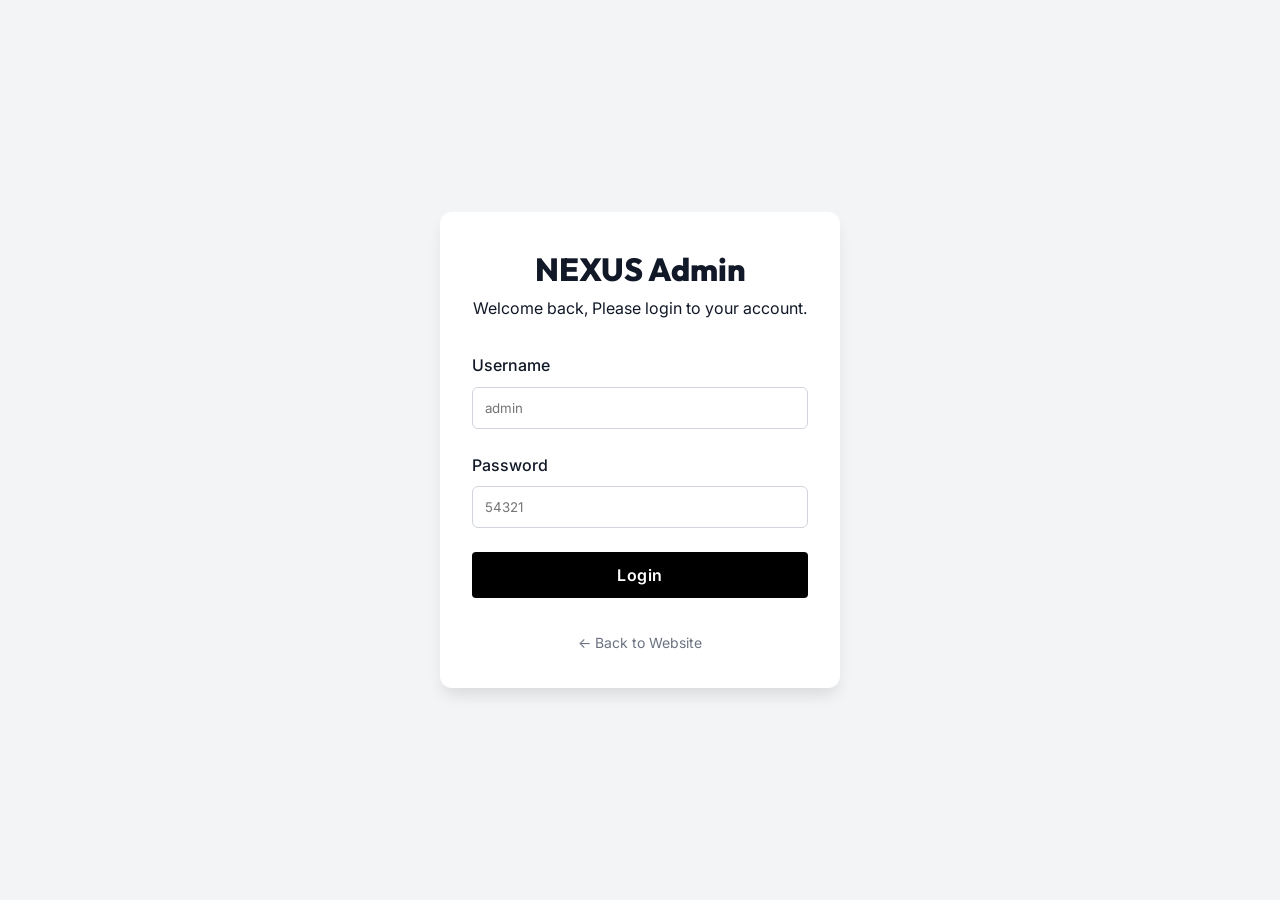
<file: admin.html>
<!DOCTYPE html>
<html lang="en">
<head>
    <meta charset="UTF-8">
    <meta name="viewport" content="width=device-width, initial-scale=1.0">
    <title>NEXUS Admin Panel</title>
    <link href="https://fonts.googleapis.com/css2?family=Outfit:wght@300;400;600;800&family=Inter:wght@400;500;700&display=swap" rel="stylesheet">
    <link rel="stylesheet" href="css/style.css">
    <style>
        body { background-color: #f3f4f6; color: #111827; margin: 0; padding: 0; }
        .admin-login-wrapper {
            display: flex; justify-content: center; align-items: center; height: 100vh;
        }
        .admin-login-card {
            background: #fff; padding: 2rem; border-radius: 12px; box-shadow: 0 10px 15px -3px rgba(0, 0, 0, 0.1); width: 100%; max-width: 400px;
        }
        .admin-header {
            text-align: center; margin-bottom: 2rem;
        }
        .admin-header h1 { font-family: 'Outfit', sans-serif; font-weight: 800; font-size: 2rem; }
        .error-msg { color: #dc2626; font-size: 0.875rem; margin-top: 1rem; display: none; }
        .dashboard-container { display: none; }
        .sidebar { width: 250px; background: #111827; color: white; height: 100vh; position: fixed; left: 0; top: 0; padding: 2rem 1rem; }
        .sidebar-logo { font-size: 1.5rem; font-weight: 800; font-family: 'Outfit', sans-serif; text-align: center; letter-spacing: 2px; margin-bottom: 3rem; color: #fff; }
        .sidebar-nav a { display: block; padding: 1rem; color: #9ca3af; text-decoration: none; border-radius: 8px; margin-bottom: 0.5rem; transition: 0.3s; font-weight: 500; }
        .sidebar-nav a:hover, .sidebar-nav a.active { background: #374151; color: white; cursor: pointer; }
        .main-content { margin-left: 250px; padding: 2rem; }
        .topbar { display: flex; justify-content: space-between; align-items: center; border-bottom: 1px solid #e5e7eb; padding-bottom: 1rem; margin-bottom: 2rem; }
        .section-view { display: none; }
        .section-view.active { display: block; }
        table { width: 100%; border-collapse: collapse; margin-top: 1rem; background: white; border-radius: 8px; overflow: hidden; box-shadow: 0 4px 6px -1px rgba(0,0,0,0.1); }
        th, td { padding: 1rem; text-align: left; border-bottom: 1px solid #e5e7eb; }
        th { background: #f9fafb; font-weight: 600; color: #4b5563; }
        .action-btn { background: #dc2626; color: white; border: none; padding: 0.5rem 1rem; border-radius: 6px; cursor: pointer; }
        .action-btn.edit { background: #3b82f6; margin-right: 0.5rem; }
        .add-product-form { background: white; padding: 2rem; border-radius: 8px; box-shadow: 0 4px 6px -1px rgba(0,0,0,0.1); max-width: 600px; }
        .form-group label { display: block; margin-bottom: 0.5rem; font-weight: 500; }
        .form-group input, .form-group textarea { width: 100%; padding: 0.75rem; border: 1px solid #d1d5db; border-radius: 6px; margin-bottom: 1.5rem; font-family: 'Inter', sans-serif; }
    </style>
</head>
<body>

    <!-- Login Auth View -->
    <div class="admin-login-wrapper" id="login-view">
        <div class="admin-login-card">
            <div class="admin-header">
                <h1>NEXUS Admin</h1>
                <p>Welcome back, Please login to your account.</p>
            </div>
            <form id="admin-login-form">
                <div class="form-group">
                    <label>Username</label>
                    <input type="text" id="admin-user" required placeholder="admin">
                </div>
                <div class="form-group">
                    <label>Password</label>
                    <input type="password" id="admin-pass" required placeholder="54321">
                </div>
                <button type="submit" class="btn btn-primary btn-full">Login</button>
                <div class="error-msg" id="login-error">Invalid Username or Password.</div>
            </form>
            <div style="text-align: center; margin-top: 2rem;">
                <a href="index.html" style="color: #6b7280; text-decoration: none; font-size: 0.875rem;">&larr; Back to Website</a>
            </div>
        </div>
    </div>

    <!-- Admin Dashboard View -->
    <div class="dashboard-container" id="dashboard-view">
        <aside class="sidebar">
            <div class="sidebar-logo">NEXUS ADMIN</div>
            <nav class="sidebar-nav">
                <a class="active" data-target="dashboard">Dashboard</a>
                <a data-target="products">Products</a>
                <a data-target="add-product">Add Product</a>
                <a data-target="orders">Orders</a>
                <a id="logout-btn" style="color: #ef4444;">Logout</a>
            </nav>
        </aside>

        <main class="main-content">
            <div class="topbar">
                <h2 id="page-title">Dashboard</h2>
                <div>Signed in as <strong>Admin</strong></div>
            </div>

            <!-- Sections -->
            <div id="section-dashboard" class="section-view active">
                <div style="display: grid; grid-template-columns: repeat(3, 1fr); gap: 1.5rem;">
                    <div style="background: white; padding: 2rem; border-radius: 8px; box-shadow: 0 4px 6px rgba(0,0,0,0.05);">
                        <h3 style="color: #6b7280; font-size: 0.875rem; margin-bottom: 0.5rem;">Total Products</h3>
                        <p style="font-size: 2rem; font-weight: 700; color: #111827;" id="dash-prod-count">0</p>
                    </div>
                    <div style="background: white; padding: 2rem; border-radius: 8px; box-shadow: 0 4px 6px rgba(0,0,0,0.05);">
                        <h3 style="color: #6b7280; font-size: 0.875rem; margin-bottom: 0.5rem;">Total Orders</h3>
                        <p style="font-size: 2rem; font-weight: 700; color: #111827;" id="dash-order-count">0</p>
                    </div>
                    <div style="background: white; padding: 2rem; border-radius: 8px; box-shadow: 0 4px 6px rgba(0,0,0,0.05);">
                        <h3 style="color: #6b7280; font-size: 0.875rem; margin-bottom: 0.5rem;">Total Revenue</h3>
                        <p style="font-size: 2rem; font-weight: 700; color: #10b981;" id="dash-revenue">Rs. 0</p>
                    </div>
                </div>
            </div>

            <div id="section-products" class="section-view">
                <table>
                    <thead>
                        <tr>
                            <th>Image</th>
                            <th>Name</th>
                            <th>Price</th>
                            <th>Actions</th>
                        </tr>
                    </thead>
                    <tbody id="admin-product-list">
                        <!-- Products listed here -->
                    </tbody>
                </table>
            </div>

            <div id="section-add-product" class="section-view">
                <form id="add-product-form" class="add-product-form">
                    <div class="form-group">
                        <label>Product Name</label>
                        <input type="text" id="p-name" required placeholder="e.g. Nexus Signature Hoodie">
                    </div>
                    <div class="form-group">
                        <label>Price (LKR)</label>
                        <input type="number" id="p-price" required placeholder="e.g. 4500">
                    </div>
                    <div class="form-group">
                        <label>Image URL</label>
                        <input type="text" id="p-img" required placeholder="https://example.com/image.jpg">
                    </div>
                    <button type="submit" class="btn btn-primary">Save Product</button>
                    <p id="product-success-msg" style="color: #10b981; margin-top: 1rem; display: none;">Product Added Successfully!</p>
                </form>
            </div>

            <div id="section-orders" class="section-view">
                <table>
                    <thead>
                        <tr>
                            <th>Order ID</th>
                            <th>Customer Name</th>
                            <th>Phone</th>
                            <th>Items</th>
                            <th>Total Amount</th>
                        </tr>
                    </thead>
                    <tbody id="admin-order-list">
                        <!-- Orders listed here -->
                    </tbody>
                </table>
            </div>
        </main>
    </div>

    <script src="js/data.js"></script>
    <script src="js/admin.js"></script>
</body>
</html>
</file>
<file: css/style.css>
/* =========== VARIABLES & BASE =========== */
:root {
    --primary: #000000;
    --primary-light: #1a1a1a;
    --secondary: #f3f4f6;
    --accent: #4f46e5;
    --text-main: #111827;
    --text-muted: #6b7280;
    --bg-main: #ffffff;
    --transition: all 0.3s cubic-bezier(0.4, 0, 0.2, 1);
}

* {
    margin: 0;
    padding: 0;
    box-sizing: border-box;
}

body {
    font-family: 'Inter', sans-serif;
    color: var(--text-main);
    background-color: var(--bg-main);
    line-height: 1.6;
    overflow-x: hidden;
}

h1, h2, h3, h4, h5, h6 {
    font-family: 'Outfit', sans-serif;
    font-weight: 700;
}

a {
    text-decoration: none;
    color: inherit;
}

.container {
    max-width: 1200px;
    margin: 0 auto;
    padding: 0 1.5rem;
}

/* =========== BUTTONS =========== */
.btn {
    display: inline-block;
    padding: 0.8rem 2rem;
    font-family: 'Inter', sans-serif;
    font-size: 1rem;
    font-weight: 600;
    letter-spacing: 0.5px;
    border: none;
    border-radius: 4px;
    cursor: pointer;
    transition: var(--transition);
    text-align: center;
}

.btn-primary {
    background-color: var(--primary);
    color: white;
}

.btn-primary:hover {
    background-color: var(--primary-light);
    transform: translateY(-2px);
    box-shadow: 0 10px 15px -3px rgba(0,0,0,0.1);
}

.btn-full {
    width: 100%;
}

/* =========== NAVBAR =========== */
.navbar {
    position: fixed;
    top: 0;
    width: 100%;
    background-color: rgba(255, 255, 255, 0.95);
    backdrop-filter: blur(8px);
    z-index: 1000;
    border-bottom: 1px solid #f3f4f6;
    height: 70px;
    display: flex;
    align-items: center;
}

.nav-container {
    width: 100%;
    max-width: 1200px;
    margin: 0 auto;
    padding: 0 1.5rem;
    display: flex;
    justify-content: space-between;
    align-items: center;
}

.logo {
    font-family: 'Outfit', sans-serif;
    font-size: 1.8rem;
    font-weight: 800;
    letter-spacing: 2px;
    color: var(--primary);
}

.nav-links {
    display: flex;
    gap: 2rem;
}

.nav-links a {
    font-size: 0.95rem;
    font-weight: 500;
    color: var(--text-muted);
    transition: var(--transition);
}

.nav-links a:hover {
    color: var(--primary);
}

.admin-link {
    background: #f3f4f6;
    padding: 0.2rem 0.8rem;
    border-radius: 4px;
    color: var(--text-main) !important;
}

.cart-icon {
    position: relative;
    cursor: pointer;
    transition: var(--transition);
}

.cart-icon:hover {
    transform: scale(1.1);
}

#cart-count {
    position: absolute;
    top: -8px;
    right: -8px;
    background-color: var(--primary);
    color: white;
    font-size: 0.75rem;
    font-weight: bold;
    width: 20px;
    height: 20px;
    display: flex;
    justify-content: center;
    align-items: center;
    border-radius: 50%;
}

/* =========== HERO =========== */
.hero {
    margin-top: 70px;
    height: calc(100vh - 70px);
    background: linear-gradient(rgba(0,0,0,0.3), rgba(0,0,0,0.6)), url('https://images.unsplash.com/photo-1542272604-787c3835535d?ixlib=rb-4.0.3&auto=format&fit=crop&w=1920&q=80') center/cover;
    display: flex;
    align-items: center;
    justify-content: center;
    text-align: center;
    color: white;
}

.hero-content {
    max-width: 800px;
    padding: 2rem;
    animation: fadeIn 1s ease-out;
}

.hero-title {
    font-size: 4rem;
    margin-bottom: 1rem;
    line-height: 1.1;
    text-transform: uppercase;
    letter-spacing: 2px;
}

.hero-subtitle {
    font-size: 1.2rem;
    margin-bottom: 2rem;
    color: #e5e7eb;
}

/* =========== SHOP & PRODUCTS =========== */
.shop-section {
    padding: 5rem 0;
    background-color: var(--bg-main);
}

.section-title {
    font-size: 2.5rem;
    text-align: center;
    margin-bottom: 3rem;
    position: relative;
}

.section-title::after {
    content: '';
    display: block;
    width: 60px;
    height: 4px;
    background-color: var(--primary);
    margin: 0.5rem auto 0;
}

.product-grid {
    display: grid;
    grid-template-columns: repeat(auto-fill, minmax(280px, 1fr));
    gap: 2.5rem;
}

.product-card {
    background: white;
    border-radius: 8px;
    overflow: hidden;
    transition: var(--transition);
    position: relative;
    box-shadow: 0 4px 6px -1px rgba(0,0,0,0.05);
}

.product-card:hover {
    transform: translateY(-5px);
    box-shadow: 0 20px 25px -5px rgba(0,0,0,0.1), 0 10px 10px -5px rgba(0,0,0,0.04);
}

.product-image {
    width: 100%;
    height: 350px;
    object-fit: cover;
    transition: transform 0.8s ease;
}

.product-card:hover .product-image {
    transform: scale(1.05);
}

.product-info {
    padding: 1.5rem;
    text-align: center;
}

.product-title {
    font-size: 1.1rem;
    margin-bottom: 0.5rem;
    color: var(--text-main);
    font-weight: 600;
}

.product-price {
    color: var(--text-muted);
    font-weight: 500;
    margin-bottom: 1rem;
}

.add-to-cart-btn {
    width: 100%;
    padding: 0.8rem;
    background-color: transparent;
    border: 1px solid var(--primary);
    color: var(--primary);
    font-weight: 600;
    border-radius: 4px;
    cursor: pointer;
    transition: var(--transition);
}

.add-to-cart-btn:hover {
    background-color: var(--primary);
    color: white;
}

/* =========== CART & CHECKOUT =========== */
.cart-overlay {
    position: fixed;
    top: 0;
    left: 0;
    width: 100%;
    height: 100%;
    background: rgba(0,0,0,0.5);
    z-index: 2000;
    opacity: 0;
    visibility: hidden;
    transition: var(--transition);
}

.cart-overlay.show {
    opacity: 1;
    visibility: visible;
}

.cart-sidebar {
    position: fixed;
    top: 0;
    right: -400px;
    width: 100%;
    max-width: 400px;
    height: 100%;
    background: white;
    box-shadow: -5px 0 15px rgba(0,0,0,0.1);
    transition: var(--transition);
    display: flex;
    flex-direction: column;
}

.cart-overlay.show .cart-sidebar {
    right: 0;
}

.cart-header {
    display: flex;
    justify-content: space-between;
    align-items: center;
    padding: 1.5rem;
    border-bottom: 1px solid #e5e7eb;
}

.close-cart {
    background: none;
    border: none;
    font-size: 2rem;
    cursor: pointer;
    color: var(--text-muted);
    transition: var(--transition);
}

.close-cart:hover {
    color: red;
}

.cart-items {
    flex-grow: 1;
    padding: 1.5rem;
    overflow-y: auto;
}

.cart-item {
    display: flex;
    align-items: center;
    gap: 1rem;
    margin-bottom: 1.5rem;
    padding-bottom: 1.5rem;
    border-bottom: 1px solid #f3f4f6;
}

.cart-item img {
    width: 80px;
    height: 80px;
    object-fit: cover;
    border-radius: 4px;
}

.cart-item-info {
    flex-grow: 1;
}

.cart-item-title {
    font-weight: 600;
    font-size: 0.9rem;
    margin-bottom: 0.2rem;
}

.cart-item-price {
    color: var(--text-muted);
    font-size: 0.9rem;
}

.remove-item {
    color: red;
    background: none;
    border: none;
    font-size: 0.85rem;
    cursor: pointer;
    margin-top: 0.5rem;
    text-decoration: underline;
}

.cart-footer {
    padding: 1.5rem;
    border-top: 1px solid #e5e7eb;
    background: #f9fafb;
}

.cart-total {
    display: flex;
    justify-content: space-between;
    font-size: 1.25rem;
    font-weight: 700;
    margin-bottom: 1.5rem;
    font-family: 'Outfit', sans-serif;
}

/* Checkout Modal */
.checkout-modal {
    position: fixed;
    top: 0;
    left: 0;
    width: 100%;
    height: 100%;
    background: rgba(0,0,0,0.7);
    z-index: 3000;
    display: flex;
    justify-content: center;
    align-items: center;
    opacity: 0;
    visibility: hidden;
    transition: var(--transition);
}

.checkout-modal.show {
    opacity: 1;
    visibility: visible;
}

.modal-content {
    background: white;
    padding: 2.5rem;
    border-radius: 8px;
    width: 100%;
    max-width: 500px;
    position: relative;
    transform: scale(0.9);
    transition: var(--transition);
}

.checkout-modal.show .modal-content {
    transform: scale(1);
}

.close-modal {
    position: absolute;
    top: 1rem;
    right: 1.5rem;
    background: none;
    border: none;
    font-size: 2rem;
    cursor: pointer;
}

.checkout-form .form-group {
    margin-bottom: 1.5rem;
}

.checkout-form label {
    display: block;
    margin-bottom: 0.5rem;
    font-weight: 500;
}

.checkout-form input, .checkout-form textarea {
    width: 100%;
    padding: 0.8rem;
    border: 1px solid #d1d5db;
    border-radius: 4px;
    font-family: 'Inter', sans-serif;
}

.checkout-form textarea {
    height: 100px;
    resize: vertical;
}

/* Footer */
.footer {
    background: var(--primary);
    color: white;
    text-align: center;
    padding: 2rem 0;
    margin-top: 3rem;
}

/* Animations */
@keyframes fadeIn {
    from { opacity: 0; transform: translateY(20px); }
    to { opacity: 1; transform: translateY(0); }
}

/* Responsive */
@media (max-width: 768px) {
    .hero-title { font-size: 2.5rem; }
    .nav-links { display: none; } /* Simplified mobile nav for now */
}
</file>
